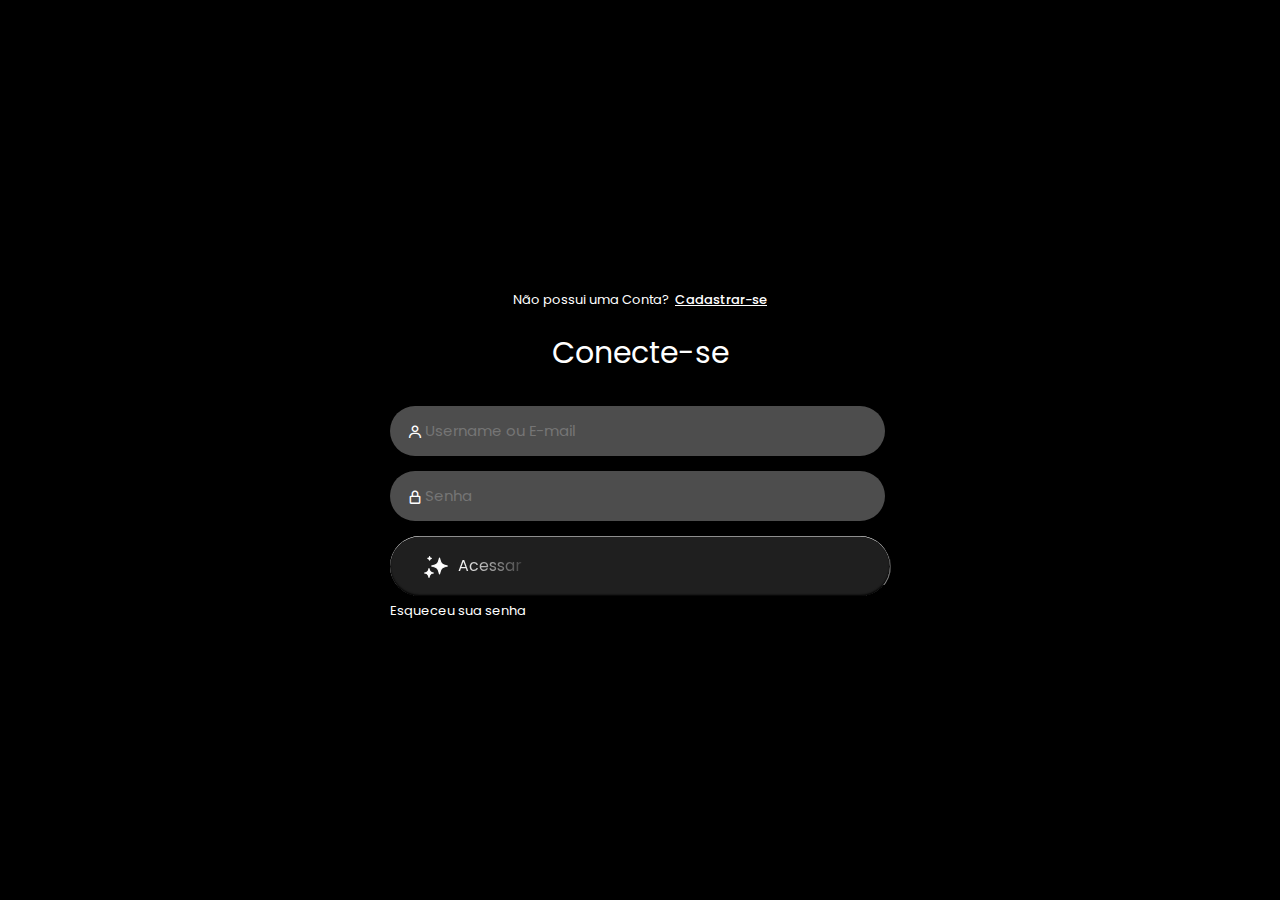
<file: login.html>
<!DOCTYPE html>
<html>

<head>
    <meta charset='utf-8'>
    <meta http-equiv='X-UA-Compatible' content='IE=edge'>
    <title>Conecte em P.I.E</title>
    <meta name='viewport' content='width=device-width, initial-scale=1'>
    <link href='https://unpkg.com/boxicons@2.1.4/css/boxicons.min.css' rel='stylesheet'>
    <link rel='stylesheet' type='text/css' media='screen' href='style.css'>
</head>

<body>

    </div>
    <div class="posicao">
        <!------------------------------------------------- Sign Up ------------------------------------------------------->
        <div class="form-box">
            <div class="conteiner-registro" id="registro">
                    <div class="topo">
                        <span>Possui uma Conta? <a href="#" onclick="Login()">Login</a></span>
                        <header>Cadastrar-se</header>
                    </div>
                    <form action="" id="formCadastro">
                    <!-- dois-form armazena os inputs -->
                    <div class="dois-form">
                        <div class="input-box">
                            <input type="text" id="nome" name="username" class="input-campo" placeholder="Username">
                            <i class="bx bx-user"></i>
                        </div>
                        <div class="resto" id="resUserCad"></div>

                        <div class="input-box">
                            <input type="email" id="email-cad" name="email" class="input-campo" placeholder="Email">
                            <i class="bx bx-envelope"></i>
                        </div>
                        <div class="resto" id="resEmailCad"></div>

                        <div class="input-box">
                            <input type="password" id="senha-cad" name="senha" class="input-campo" placeholder="Senha">
                            <i class="bx bx-lock-alt"></i>
                        </div>
                        <div class="resto" id="resSenhaCad"></div>

                        <div class="input-box">
                            <!-- Botão de Envio ACESSAR -->
                            <button class="button" id="btnCadastro">
                                <div class="dots_border"></div>
                                <svg xmlns="http://www.w3.org/2000/svg" fill="none" viewBox="0 0 24 24" class="sparkle">
                                    <path class="path" stroke-linejoin="round" stroke-linecap="round" stroke="black"
                                        fill="black"
                                        d="M14.187 8.096L15 5.25L15.813 8.096C16.0231 8.83114 16.4171 9.50062 16.9577 10.0413C17.4984 10.5819 18.1679 10.9759 18.903 11.186L21.75 12L18.904 12.813C18.1689 13.0231 17.4994 13.4171 16.9587 13.9577C16.4181 14.4984 16.0241 15.1679 15.814 15.903L15 18.75L14.187 15.904C13.9769 15.1689 13.5829 14.4994 13.0423 13.9587C12.5016 13.4181 11.8321 13.0241 11.097 12.814L8.25 12L11.096 11.187C11.8311 10.9769 12.5006 10.5829 13.0413 10.0423C13.5819 9.50162 13.9759 8.83214 14.186 8.097L14.187 8.096Z">
                                    </path>
                                    <path class="path" stroke-linejoin="round" stroke-linecap="round" stroke="black"
                                        fill="black"
                                        d="M6 14.25L5.741 15.285C5.59267 15.8785 5.28579 16.4206 4.85319 16.8532C4.42059 17.2858 3.87853 17.5927 3.285 17.741L2.25 18L3.285 18.259C3.87853 18.4073 4.42059 18.7142 4.85319 19.1468C5.28579 19.5794 5.59267 20.1215 5.741 20.715L6 21.75L6.259 20.715C6.40725 20.1216 6.71398 19.5796 7.14639 19.147C7.5788 18.7144 8.12065 18.4075 8.714 18.259L9.75 18L8.714 17.741C8.12065 17.5925 7.5788 17.2856 7.14639 16.853C6.71398 16.4204 6.40725 15.8784 6.259 15.285L6 14.25Z">
                                    </path>
                                    <path class="path" stroke-linejoin="round" stroke-linecap="round" stroke="black"
                                        fill="black"
                                        d="M6.5 4L6.303 4.5915C6.24777 4.75718 6.15472 4.90774 6.03123 5.03123C5.90774 5.15472 5.75718 5.24777 5.5915 5.303L5 5.5L5.5915 5.697C5.75718 5.75223 5.90774 5.84528 6.03123 5.96877C6.15472 6.09226 6.24777 6.24282 6.303 6.4085L6.5 7L6.697 6.4085C6.75223 6.24282 6.84528 6.09226 6.96877 5.96877C7.09226 5.84528 7.24282 5.75223 7.4085 5.697L8 5.5L7.4085 5.303C7.24282 5.24777 7.09226 5.15472 6.96877 5.03123C6.84528 4.90774 6.75223 4.75718 6.697 4.5915L6.5 4Z">
                                    </path>
                                </svg>
                                <span class="text_button">Registre-se</span>
                            </button>
                        </div>
                    </div>
                </form>
            </div>
            <!------------------------------------- Sign In ------------------------------------------------------->
            <div class="conteiner-login" id="login">

                <!-- Armazena mensagem com opções de acesso -->
                <div class="topo">
                    <span>Não possui uma Conta? <a href="#" onclick="Registro()">Cadastrar-se</a></span>
                    <header>Conecte-se</header>
                </div>

                <form action=""> <!-- dois-form armazena os inputs -->
                    <div class="dois-form" id="formLogin">
                        <div class="input-box" id="input-box">
                            <input type="text" id="email" name="username" class="input-campo"
                                placeholder="Username ou E-mail">
                            <i class="bx bx-user"></i>
                        </div>
                        <div id="resNome" class="resto"></div>

                        <div class="input-box">
                            <input type="password" id="senha" name="senha" class="input-campo" placeholder="Senha">
                            <i class="bx bx-lock-alt"></i>
                        </div>
                        <div id="resSenha" class="resto"></div>

                        <div class="input-box">
                            <!-- Botão de Envio ACESSAR -->
                            <button class="button" id="btnLogin">
                                <div class="dots_border"></div>
                                <svg xmlns="http://www.w3.org/2000/svg" fill="none" viewBox="0 0 24 24" class="sparkle">
                                    <path class="path" stroke-linejoin="round" stroke-linecap="round" stroke="black"
                                        fill="black"
                                        d="M14.187 8.096L15 5.25L15.813 8.096C16.0231 8.83114 16.4171 9.50062 16.9577 10.0413C17.4984 10.5819 18.1679 10.9759 18.903 11.186L21.75 12L18.904 12.813C18.1689 13.0231 17.4994 13.4171 16.9587 13.9577C16.4181 14.4984 16.0241 15.1679 15.814 15.903L15 18.75L14.187 15.904C13.9769 15.1689 13.5829 14.4994 13.0423 13.9587C12.5016 13.4181 11.8321 13.0241 11.097 12.814L8.25 12L11.096 11.187C11.8311 10.9769 12.5006 10.5829 13.0413 10.0423C13.5819 9.50162 13.9759 8.83214 14.186 8.097L14.187 8.096Z">
                                    </path>
                                    <path class="path" stroke-linejoin="round" stroke-linecap="round" stroke="black"
                                        fill="black"
                                        d="M6 14.25L5.741 15.285C5.59267 15.8785 5.28579 16.4206 4.85319 16.8532C4.42059 17.2858 3.87853 17.5927 3.285 17.741L2.25 18L3.285 18.259C3.87853 18.4073 4.42059 18.7142 4.85319 19.1468C5.28579 19.5794 5.59267 20.1215 5.741 20.715L6 21.75L6.259 20.715C6.40725 20.1216 6.71398 19.5796 7.14639 19.147C7.5788 18.7144 8.12065 18.4075 8.714 18.259L9.75 18L8.714 17.741C8.12065 17.5925 7.5788 17.2856 7.14639 16.853C6.71398 16.4204 6.40725 15.8784 6.259 15.285L6 14.25Z">
                                    </path>
                                    <path class="path" stroke-linejoin="round" stroke-linecap="round" stroke="black"
                                        fill="black"
                                        d="M6.5 4L6.303 4.5915C6.24777 4.75718 6.15472 4.90774 6.03123 5.03123C5.90774 5.15472 5.75718 5.24777 5.5915 5.303L5 5.5L5.5915 5.697C5.75718 5.75223 5.90774 5.84528 6.03123 5.96877C6.15472 6.09226 6.24777 6.24282 6.303 6.4085L6.5 7L6.697 6.4085C6.75223 6.24282 6.84528 6.09226 6.96877 5.96877C7.09226 5.84528 7.24282 5.75223 7.4085 5.697L8 5.5L7.4085 5.303C7.24282 5.24777 7.09226 5.15472 6.96877 5.03123C6.84528 4.90774 6.75223 4.75718 6.697 4.5915L6.5 4Z">
                                    </path>
                                </svg>
                                <span class="text_button" id="btnAcesso">Acessar</span>
                            </button>
                        </div>
                        <div class="col">
                            <div class="col-1">
                                <label><a href="#" onclick="Redefinir()">Esqueceu sua senha</a></label>
                            </div>
                        </div>

                    </div>
                </form>
            </div>
            <!----------------------------------------- Redefinir Senha - 1° Etapa ---------------------------------------------------------------------->
            <div class="conteiner-redefinir" id="recuperar">
                <div class="topo">
                    <header>Redefinir Senha</header>
                    <a href="#" onclick="Login()"><i class='bx bx-log-out-circle'></i></a>
                </div>
                <div class="dois-form">

                    <div class="input-box" id="input-box">
                        <input type="email" id="email-redefinir" class="input-campo" placeholder="Email">
                        <i class="bx bx-user"></i>

                    </div>

                    <div class="input-box">
                        <input type="submit" class="enviar" value="Próximo" onclick="bloqRedefinir()"
                            ondblclick="RedefinirDois()">
                    </div>
                </div>
            </div>
            <!---------------------------------------------------Redefinir Senha - 2° Etapa  --------------------------------------------------------->
            <div class="conteiner-redefinir-dois" id="recuperar-dois">
                <div class="topo">
                    <header>Redefinir Senha</header>
                    <a href="login.html"><i class='bx bx-log-out-circle'></i></a>
                    <span>Um email de verificação foi enviado para este endereço de email, por favor verifique.</span>
                </div>
            </div>
        </div>
    </div>
    </div>

    <!---JavaScript ---------->
    <script src="script.js"></script>

</body>

</html>
</file>
<file: style.css>
/* Importação de fontes pelo Googlr Fonts. */
@import url('https://fonts.googleapis.com/css2?family=Poppins:ital,wght@0,100;0,200;0,300;0,400;0,500;0,600;0,700;0,800;0,900;1,100;1,200;1,300;1,400;1,500;1,600;1,700;1,800;1,900&display=swap');

:root {
    --cor-branco:#fafafa;
    --cor-vermelha:#a80202;
}
/* Personalizações de inicialização */
* {
    font-family: Poppins, sans-serif;
    padding: 0;
    margin: 0;
}

/* Personalizações relacionadas a TAGS */
body {
    background-color: #000000;
    height: 100vh;
}

.topo span {
    /*Texto menor no topo*/
    color: #fff;
    font-size: small;
    padding: 10px 0;
    display: flex;
    justify-content: center;
}

.topo span a {
    /*href no topo*/
    font-weight: 500;
    color: #fff;
    margin-left: 5px;
}

.col-1 label a {
    /*Personalização do Esqueci minha Senha*/
    text-decoration: none;
    color: #fff;
}

.col-1 label a:hover {
    color: rgba(255, 255, 255, 0.7);
    transition: .5s ease-in-out;
}

.topo i {
    /*Icon "Voltar" no fomulario de Recuperação.*/
    position: absolute;
    top: 15px;
    font-size: 40px;
    color: #fff;
}

header {
    /*Palavra chave no topo, abaixo do span*/
    color: #fff;
    font-size: 30px;
    text-align: center;
    padding: 10px 0 30px 0;
}

.input-box i {
    /*Personalização dos Icons*/
    position: relative;
    top: -35px;
    left: 17px;
    color: #fff;
}

/* Personalizações realacionada a ID's */


/* Personalizações relacionadas a classes */
.posicao {    /* Centraliza div*/
    display: flex;
    align-items: center;
    justify-content: center;
    height: 100%;
}

.form-box {  /*alterações gerais em todos campos*/
    position: relative;
    display: flex;
    align-items: center;
    justify-content: center;
    width: 700px;
    height: 600px;
    overflow: hidden;
    z-index: 2;

}

.conteiner-login { /*formulario de Login*/
    position: absolute;
    width: 500px;
    display: flex;
    flex-direction: column;
    transition: .5s ease-in-out;
}

.conteiner-registro { /*Fomulario de Cadastro*/
    position: absolute;
    right: -520px;
    width: 500px;
    display: flex;
    flex-direction: column;
    transition: .5s ease-in-out;
}

.conteiner-redefinir {  /*Formulario de Recuperação de senha etapa 1*/
    position: absolute;
    right: -520px;
    width: 500px;
    display: flex;
    flex-direction: column;
    transition: .5s ease-in-out;
}

.conteiner-redefinir-dois {  /*Formulario de Recuperação de senha etapa 2*/
    position: absolute;
    right: -520px;
    width: 500px;
    display: flex;
    flex-direction: column;
    transition: .5s ease-in-out;
}


.dois-form { /*Contem todos inputs*/
    gap: 10px;
    height: 100%;
    width: 100%;
    /*Distancia entre eles*/
}

.input-campo {  /* Personalizacão Inputs*/
    font-size: 15px;
    background: rgba(255, 255, 255, 0.3);
    color: #fff;
    height: 50px;
    width: 100%;
    padding: 0 10px 0 35px;
    max-width: 450px;
    width: 100%;
    border: none;
    border-radius: 30px;
    outline: none;
    transition: .2s ease;
}

.input-campo:hover,
.input-campo:focus {   /*Transição ao clicar nos inputs*/
  
    background: rgba(255, 255, 255, 0.25);
}

.input-box {
    max-width: 900px;
    width: 500px;
    height: 50px;
    margin-bottom: 15px;
}

.resto{
    display: none;
    color: var(--cor-vermelha);
   
}

.resto view {
    display: block;
}

.col {
    /*Div com links abaixo do botão enviar*/
    color: #fff;
    font-size: small;
    margin-top: 10px;
}


.img {
    /*Logo*/
    position: absolute;
    background: rgba(255, 255, 255, 0.1);
    padding: 10px;
    box-shadow: 1px 5px 7px 1px rgba(0, 0, 0, 0.25);

}

/* Botão de criado por Uiverse.io*/
.button {
    --black-700: hsla(0 0% 12% / 1);
    --border_radius: 9999px;
    --transtion: 0.3s ease-in-out;
    --offset: 2px;

    cursor: pointer;
    position: relative;

    display: flex;
    align-items: center;
    gap: 0.5rem;

    transform-origin: center;
    width: 100%;
    padding: 1rem 2rem;
    background-color: transparent;

    border: none;
    border-radius: var(--border_radius);
    transform: scale(calc(1 + (var(--active, 0) * 0.1)));

    transition: transform var(--transtion);
}

.button::before {
    content: "";
    position: absolute;
    top: 50%;
    left: 50%;
    transform: translate(-50%, -50%);

    width: 100%;
    height: 100%;
    background-color: var(--black-700);

    border-radius: var(--border_radius);
    box-shadow: inset 0 0.5px hsl(0, 0%, 100%), inset 0 -1px 2px 0 hsl(0, 0%, 0%),
        0px 4px 10px -4px hsla(0 0% 0% / calc(1 - var(--active, 0))),
        0 0 0 calc(var(--active, 0) * 0.375rem) hsl(260 97% 50% / 0.75);

    transition: all var(--transtion);
    z-index: 0;
}

.button::after {
    content: "";
    position: absolute;
    top: 50%;
    left: 50%;
    transform: translate(-50%, -50%);

    width: 100%;
    height: 100%;
    background-color: #7b3bfcbf;
    background-image: radial-gradient(at 51% 89%,
            hsla(266, 45%, 74%, 1) 0px,
            transparent 50%),
        radial-gradient(at 100% 100%, hsla(266, 36%, 60%, 1) 0px, transparent 50%),
        radial-gradient(at 22% 91%, hsla(266, 36%, 60%, 1) 0px, transparent 50%);
    background-position: top;

    opacity: var(--active, 0);
    border-radius: var(--border_radius);
    transition: opacity var(--transtion);
    z-index: 2;
}

.button:is(:hover, :focus-visible) {
    --active: 1;
}

.button:active {
    transform: scale(0.2);
}

.button .dots_border {
    --size_border: calc(100% + 2px);

    overflow: hidden;

    position: absolute;
    top: 50%;
    left: 50%;
    transform: translate(-50%, -50%);

    width: var(--size_border);
    height: var(--size_border);
    background-color: transparent;

    border-radius: var(--border_radius);
    z-index: -10;
}

.button .dots_border::before {
    content: "";
    position: absolute;
    top: 30%;
    left: 50%;
    transform: translate(-50%, -50%);
    transform-origin: left;
    transform: rotate(0deg);

    width: 100%;
    height: 2rem;
    background-color: white;

    mask: linear-gradient(transparent 0%, white 120%);
    animation: rotate 2s linear infinite;
}

@keyframes rotate {
    to {
        transform: rotate(360deg);
    }
}

.button .sparkle {
    position: relative;
    z-index: 10;

    width: 1.75rem;
}

.button .sparkle .path {
    fill: currentColor;
    stroke: currentColor;

    transform-origin: center;

    color: hsl(0, 0%, 100%);
}

.button:is(:hover, :focus) .sparkle .path {
    animation: path 1.5s linear 0.5s infinite;
}

.button .sparkle .path:nth-child(1) {
    --scale_path_1: 1.2;
}

.button .sparkle .path:nth-child(2) {
    --scale_path_2: 1.2;
}

.button .sparkle .path:nth-child(3) {
    --scale_path_3: 1.2;
}

@keyframes path {

    0%,
    34%,
    71%,
    100% {
        transform: scale(1);
    }

    17% {
        transform: scale(var(--scale_path_1, 1));
    }

    49% {
        transform: scale(var(--scale_path_2, 1));
    }

    83% {
        transform: scale(var(--scale_path_3, 1));
    }
}

.button .text_button {
    position: relative;
    z-index: 10;

    background-image: linear-gradient(90deg,
            hsla(0 0% 100% / 1) 0%,
            hsla(0 0% 100% / var(--active, 0)) 120%);
    background-clip: text;

    font-size: 1rem;
    color: transparent;
}
</file>
